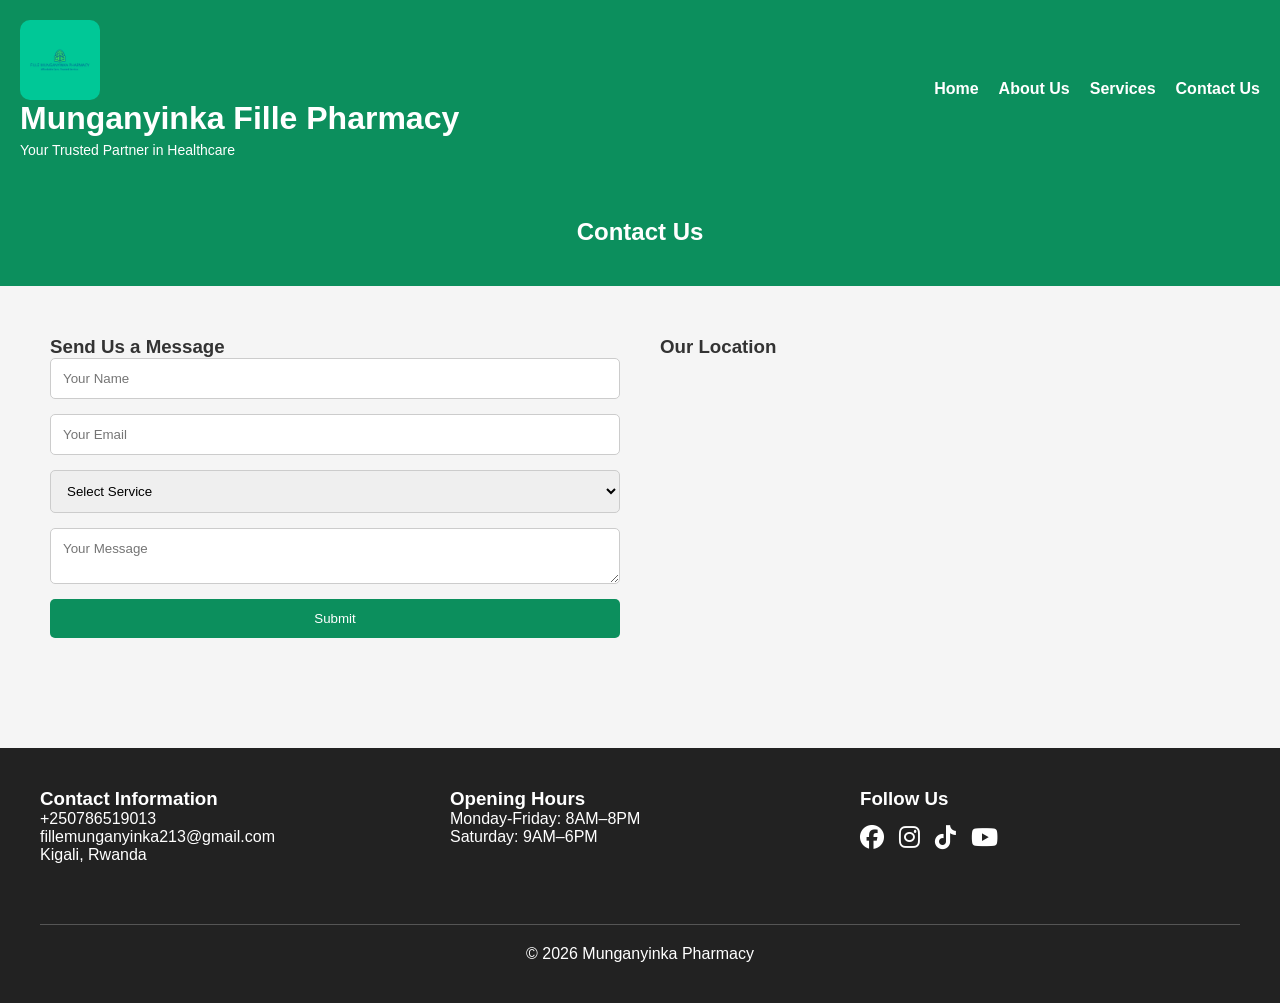
<file: contact.html>
<title>Contact Us</title>
    <link rel="stylesheet" href="style.css">
    <link rel="stylesheet" href="https://cdnjs.cloudflare.com/ajax/libs/font-awesome/6.5.0/css/all.min.css">
</head>
<body>

<header>
     <div class="logo-section">

        <img src="logos.png"
        alt="Munganyinka Pharmacy Logo"
        class="logo">

        <div>

            <h1>Munganyinka Fille Pharmacy</h1>

            <p class="slogan">
                Your Trusted Partner in Healthcare
            </p>

        </div>

    </div>

    <nav>

        <ul>

            <li><a href="index.html">Home</a></li>

            <li><a href="about.html">About Us</a></li>

            <li><a href="service.html">Services</a></li>

            <li><a href="contact.html">Contact Us</a></li>

        </ul>

</header>

<section class="page-banner">
    <h2>Contact Us</h2>
</section>

<section class="contact-container">

    <div class="contact-form">
        <h3>Send Us a Message</h3>

        <form>
            <input type="text" placeholder="Your Name" required>
            <input type="email" placeholder="Your Email" required>

            <select required>
                <option value="">Select Service</option>
                <option>Prescription Medicines</option>
                <option>Health Consultation</option>
                <option>Delivery Services</option>
            </select>

            <textarea placeholder="Your Message"></textarea>

            <button type="submit">Submit</button>
        </form>
    </div>

    <div class="map-section">
        <h3>Our Location</h3>

        <iframe src="https://www.google.com/maps/embed?pb=!1m18!1m12!1m3!1d3988.8172573279134!2d30.061885!3d-1.944072!2m3!1f0!2f0!3f0!3m2!1i1024!2i768!4f13.1!3m3!1m2!1s0x19dca4248d66f6f1%3A0x8b3f4a0f0a4ef2d0!2sKigali!5e0!3m2!1sen!2srw!4v1710000000000!5m2!1sen!2srw"
        width="100%" height="300" style="border:0;" allowfullscreen="" loading="lazy"></iframe>
    </div>

</section>

<footer>
    <div class="footer-container">

<div class="footer-box">

<h3>Contact Information</h3>

<p>+250786519013</p>

<p>fillemunganyinka213@gmail.com</p>

<p>Kigali, Rwanda</p>

</div>

<div class="footer-box">

<h3>Opening Hours</h3>

<p>Monday-Friday: 8AM–8PM</p>

<p>Saturday: 9AM–6PM</p>

</div>

<div class="footer-box">

<h3>Follow Us</h3>

<div class="social-icons">

<a href="#"><i class="fa-brands fa-facebook"></i></a>

<a href="#"><i class="fa-brands fa-instagram"></i></a>

<a href="#"><i class="fa-brands fa-tiktok"></i></a>

<a href="#"><i class="fa-brands fa-youtube"></i></a>

</div>

</div>

</div>

<p class="copyright">

&copy; 2026 Munganyinka Pharmacy

</p>
</footer>

</body>
</html>
</file>
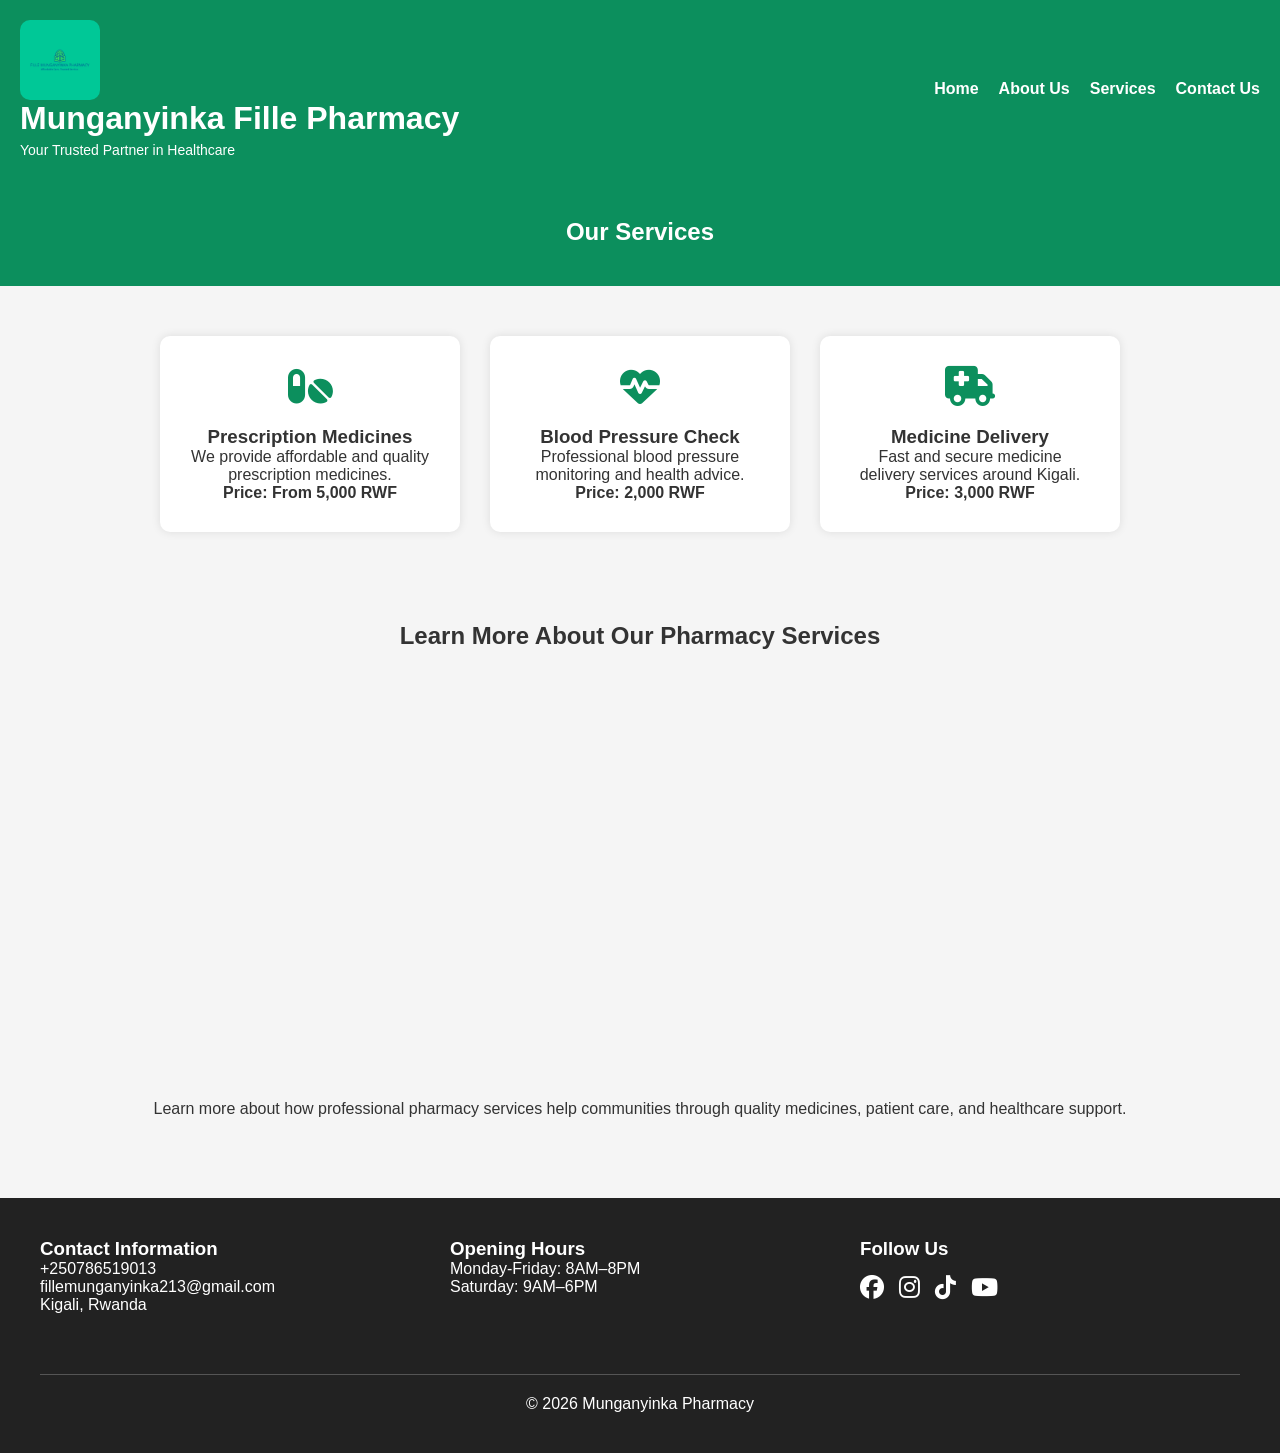
<file: service.html>
<title>Services</title>
    <link rel="stylesheet" href="style.css">
    <link rel="stylesheet" href="https://cdnjs.cloudflare.com/ajax/libs/font-awesome/6.5.0/css/all.min.css">
</head>
<body>

<header>
    <div class="logo-section">

        <img src="logos.png"
        alt="Munganyinka Pharmacy Logo"
        class="logo">

        <div>

            <h1>Munganyinka Fille Pharmacy</h1>

            <p class="slogan">
                Your Trusted Partner in Healthcare
            </p>

        </div>

    </div>

    <nav>

        <ul>

            <li><a href="index.html">Home</a></li>

            <li><a href="about.html">About Us</a></li>

            <li><a href="services.html">Services</a></li>

            <li><a href="contact.html">Contact Us</a></li>

        </ul>

   </header>

<section class="page-banner">
    <h2>Our Services</h2>
</section>

<section class="services-container">

    <div class="service-card">
        <i class="fa-solid fa-pills"></i>
        <h3>Prescription Medicines</h3>
        <p>We provide affordable and quality prescription medicines.</p>
        <h4>Price: From 5,000 RWF</h4>
    </div>

    <div class="service-card">
        <i class="fa-solid fa-heart-pulse"></i>
        <h3>Blood Pressure Check</h3>
        <p>Professional blood pressure monitoring and health advice.</p>
        <h4>Price: 2,000 RWF</h4>
    </div>

    <div class="service-card">
        <i class="fa-solid fa-truck-medical"></i>
        <h3>Medicine Delivery</h3>
        <p>Fast and secure medicine delivery services around Kigali.</p>
        <h4>Price: 3,000 RWF</h4>
    </div>

</section>

<section class="video-section">
    <h2>Learn More About Our Pharmacy Services</h2>

    <iframe 
    width="100%" 
    height="450"
    src="https://www.youtube.com/embed/9IiTdSnmS7E"
    title="Pharmacy and Healthcare Services"
    frameborder="0"
    allow="accelerometer; autoplay; clipboard-write; encrypted-media; gyroscope; picture-in-picture"
    referrerpolicy="strict-origin-when-cross-origin"
    allowfullscreen>
</iframe>

<p class="video-description">
    Learn more about how professional pharmacy services help communities through quality medicines, patient care, and healthcare support.
</p>
</section>

<footer>
    <div class="footer-container">

<div class="footer-box">

<h3>Contact Information</h3>

<p>+250786519013</p>

<p>fillemunganyinka213@gmail.com</p>

<p>Kigali, Rwanda</p>

</div>

<div class="footer-box">

<h3>Opening Hours</h3>

<p>Monday-Friday: 8AM–8PM</p>

<p>Saturday: 9AM–6PM</p>

</div>

<div class="footer-box">

<h3>Follow Us</h3>

<div class="social-icons">

<a href="#"><i class="fa-brands fa-facebook"></i></a>

<a href="#"><i class="fa-brands fa-instagram"></i></a>

<a href="#"><i class="fa-brands fa-tiktok"></i></a>

<a href="#"><i class="fa-brands fa-youtube"></i></a>

</div>

</div>

</div>

<p class="copyright">

&copy; 2026 Munganyinka Pharmacy

</p>
</footer>

</body>
</html>
</file>
<file: style.css>
*{
    margin:0;
    padding:0;
    box-sizing:border-box;
    font-family:Arial, sans-serif;
}

body{
    background:#f5f5f5;
    color:#333;
}

header{
    background:#0c8f5d;
    color:white;
    padding:20px;
    display:flex;
    justify-content:space-between;
    align-items:center;
    flex-wrap:wrap;
}

.logo{
    width:80px;
    height:80px;
    object-fit:cover;
    border-radius:10px;
}


logo-section{
    display:flex;
    align-items:center;
    gap:15px;
}



.slogan{
    font-size:14px;
    color:white;
    margin-top:5px;
}


nav ul{
    display:flex;
    list-style:none;
    gap:20px;
    flex-wrap:wrap;
}

nav ul li a{
    color:white;
    text-decoration:none;
    font-weight:bold;
}

nav ul li a:hover{
    color:yellow;
}

.hero{
    display:flex;
    justify-content:space-between;
    align-items:center;
    padding:50px;
    gap:40px;
    flex-wrap:wrap;
}

.hero-text{
    flex:1;
}

.hero-text h2{
    font-size:40px;
    margin-bottom:20px;
    color:#0c8f5d;
}

.hero-text p{
    line-height:1.8;
    margin-bottom:20px;
}

.btn{
    display:inline-block;
    background:#0c8f5d;
    color:white;
    padding:12px 25px;
    text-decoration:none;
    border-radius:5px;
}

.hero-image{
    flex:1;
}

.hero-image img{
    width:100%;
    border-radius:10px;
}

.features{
    display:flex;
    justify-content:center;
    gap:30px;
    padding:40px;
    flex-wrap:wrap;
}

.feature-box{
    background:white;
    padding:30px;
    width:300px;
    text-align:center;
    border-radius:10px;
    box-shadow:0 0 10px rgba(0,0,0,0.1);
}

.feature-box i{
    font-size:40px;
    color:#0c8f5d;
    margin-bottom:15px;
}

.payment-section{
    padding:40px;
    text-align:center;
}

.payments{
    display:flex;
    justify-content:center;
    gap:30px;
    margin-top:20px;
    flex-wrap:wrap;
}

.page-banner{
    background:#0c8f5d;
    color:white;
    text-align:center;
    padding:40px;
}

.about-section{
    display:flex;
    gap:30px;
    padding:40px;
    flex-wrap:wrap;
    align-items:center;
}

.about-text{
    line-height:1.8;
}

.about-text,
.about-image{
    flex:1;
}

.about-image img{
    width:100%;
    border-radius:10px;
}

.team-section{
    padding:50px;
    text-align:center;
}

.team-container{
    display:flex;
    justify-content:center;
    gap:30px;
    flex-wrap:wrap;
    margin-top:30px;
}

.team-card{
    background:white;
    padding:20px;
    width:250px;
    border-radius:10px;
}

.team-card img{
    width:100%;
    border-radius:10px;
}

.services-container{
    display:flex;
    justify-content:center;
    gap:30px;
    padding:50px;
    flex-wrap:wrap;
}

.service-card{
    background:white;
    width:300px;
    padding:30px;
    text-align:center;
    border-radius:10px;
    box-shadow:0 0 10px rgba(0,0,0,0.1);
}

.service-card i{
    font-size:40px;
    color:#0c8f5d;
    margin-bottom:20px;
}

.video-section{
    text-align:center;
    padding:40px;
}

video{
    width:80%;
    border-radius:10px;
}

.contact-container{
    display:flex;
    gap:40px;
    padding:50px;
    flex-wrap:wrap;
}

.contact-form,
.map-section{
    flex:1;
}

form{
    display:flex;
    flex-direction:column;
    gap:15px;
}

input,
select,
textarea{
    padding:12px;
    border:1px solid #ccc;
    border-radius:5px;
}

button{
    background:#0c8f5d;
    color:white;
    padding:12px;
    border:none;
    border-radius:5px;
    cursor:pointer;
}

button:hover{
    background:#066943;
}

footer{
    background:#222;
    color:white;
    padding:40px;
    margin-top:40px;
}

.footer-container{
    display:flex;
    justify-content:space-between;
    gap:30px;
    flex-wrap:wrap;
}

.footer-box{
   flex:1;
    min-width:250px;
    margin-bottom:20px;
}

.social-icons{
    display:flex;
    gap:15px;
    margin-top:15px;
}

.social-icons a{
    color:white;
    font-size:24px;
}



   .copyright{
    text-align:center;
    margin-top:40px;
    padding-top:20px;
    border-top:1px solid #555;

}

@media(max-width:768px){

    header{
        flex-direction:column;
        text-align:center;
    }

    nav ul{
        justify-content:center;
        margin-top:15px;
    }

    .hero{
        padding:20px;
    }

    .hero-text h2{
        font-size:30px;
    }

    video{
        width:100%;
    }

    .footer-container{
        flex-direction:column;
        text-align:center;
    }

    .social-icons{
        justify-content:center;
    }
}
</file>
